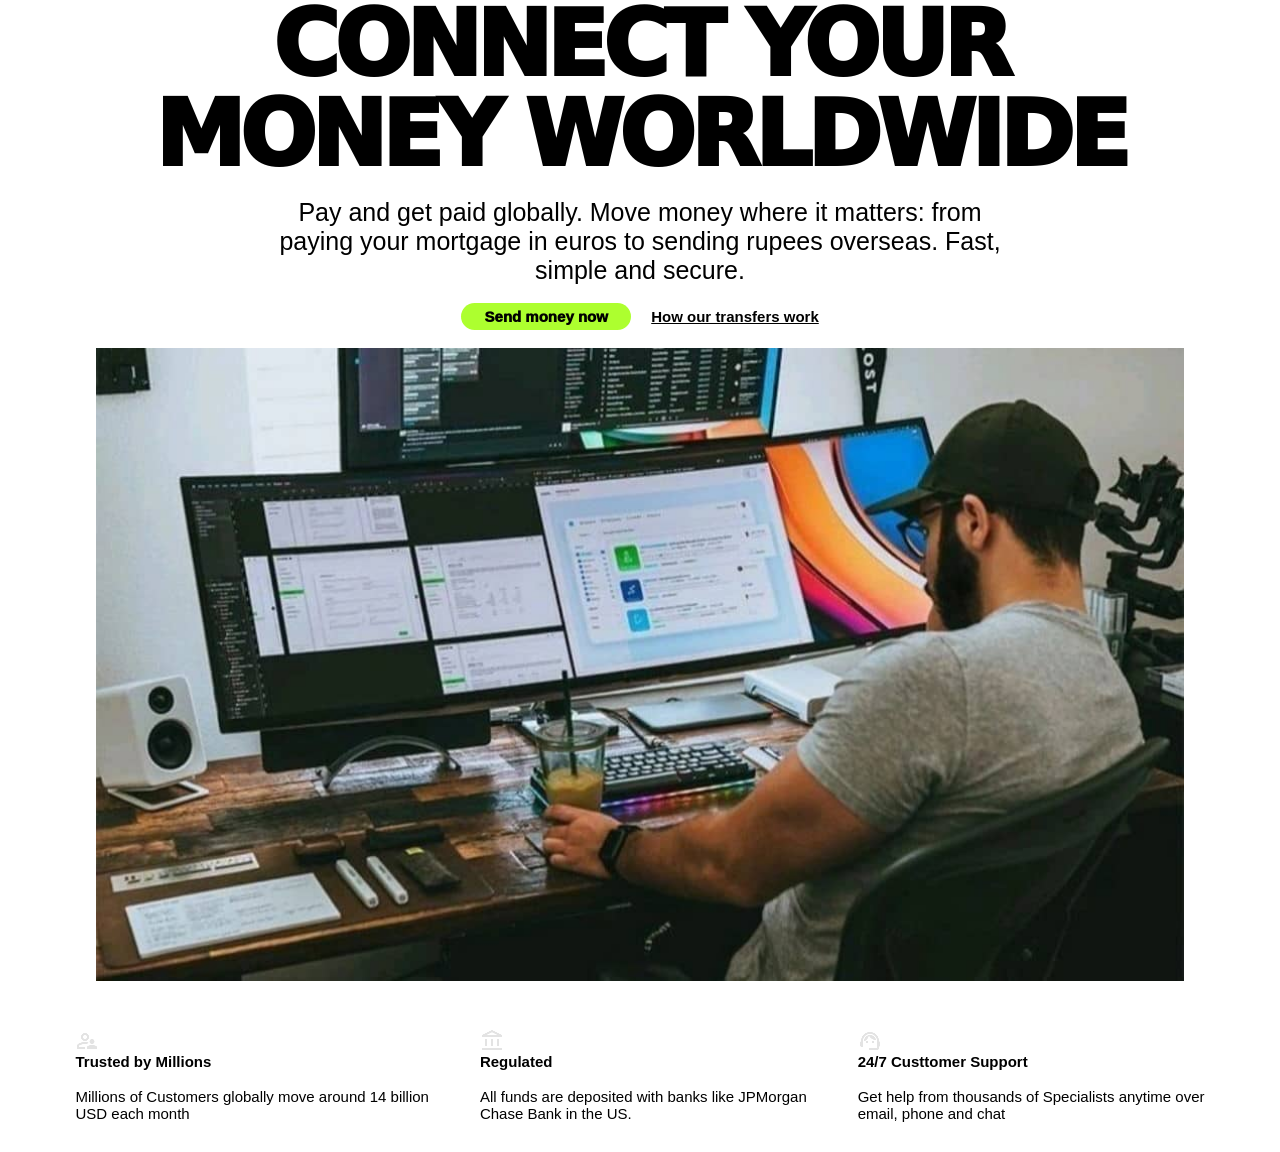
<file: class4ass.html>
<!DOCTYPE html>
<html lang="en">

<head>
    <meta charset="UTF-8">
    <meta name="viewport" content="width=device-width, initial-scale=1.0">
    <link rel="stylesheet" href="assignment.css">
    <title>Connect you Money Worldwide</title>
</head>

<body>
    <h1>CONNECT YOUR</h1>
    <h1>MONEY WORLDWIDE</h1> <br>
    <p>Pay and get paid globally. Move money where it matters: from</p>
    <p>paying your mortgage in euros to sending rupees overseas. Fast,</p>
    <p>simple and secure.</p> <br>

    <div class="container" text-align="center">
        <span class="word-one">Send money now</span>
        <span class="word-two">How our transfers work</span>
    </div> <br>

    <img src="vvvvvvvvvv.jpeg" alt="tech-guy" class="center""> <br>
<div class=" gen-cont">
    <div class="cont">
        <img src="icon1.png" alt="">
        <span class="word-three">Trusted by Millions </span> <br>
        <p> Millions of Customers globally move around 14 billion <br> USD each month </p>
    </div>
    <div class="cont">
        <img src="icon 2.png" alt="">
        <span class="word-four">Regulated</span> <br>
        <p>All funds are deposited with banks like JPMorgan <br> Chase Bank in the US.</p>
    </div>
    <div class="cont">
        <img src="icon 3.png" alt="">
        <span class="word-five">24/7 Custtomer Support</span> <br>
        <p>Get help from thousands of Specialists anytime over <br> email, phone and chat</p>
    </div>
    </div>


</body>

</html>
</file>
<file: assignment.css>
*{
    @import url('https://fonts.googleapis.com/css2?family=Space+Grotesk:wght@300..700&display=swap');
    @import url('https://fonts.googleapis.com/css2?family=Plus+Jakarta+Sans:ital,wght@0,200..800;1,200..800&family=Space+Grotesk:wght@300..700&display=swap');
    margin: 0;
    padding: 0;
    box-sizing: border-box;
}
h1{
    font-family: "Space Grotesk", system-ui;
    font-size: 90px;
    text-align: center;
    font-weight: bold;
    letter-spacing: -5px;
    line-height: 1;
    font-weight: 1000;
}
p{
    font-family: "Plus Jakarta Sans", sans-serif;
    font-size: 25px;
    text-align: center;
}
.container{
    display: flex;
    justify-content: center;
    align-items: center;
    gap: 20px;
}
.word-one{
    font-family: "Plus Jakarta Sans", sans-serif;
    font-size: 15px;
    background-color: greenyellow;
    color: black;
    width: 170px;
    padding: 5px;
    border-radius: 25px;
    text-align: center;
    font-weight: 1000;
}
 .word-two{
    font-family: "Plus Jakarta Sans", sans-serif;
    font-size: 15px;
    color: black;
    text-decoration: underline;
    font-weight: 800;
}
img{
    image-orientation: flip;
    border-image-width: auto;
}
.center{
  display: block;
  margin-left: auto;
  margin-right: auto;
  width: 85%;
}
.word-three{
    font-family: "Plus Jakarta Sans", sans-serif;
    font-size: 15px;
    color: black;
    text-decoration: underline;
    font-weight: 800;
}
.word-four{
    font-family: "Plus Jakarta Sans", sans-serif;
    font-size: 15px;
    color: black;
    text-decoration: underline;
    font-weight: 800;
}
.word-five{
    font-family: "Plus Jakarta Sans", sans-serif;
    font-size: 15px;
    color: black;
    text-decoration: underline;
    font-weight: 800;
}
.gen-cont{
    display: flex;
    justify-content: space-around;
    align-items: start;
    margin: 30px 50px;
}

.gen-cont p{
    font-family: "Plus Jakarta Sans", sans-serif;
    font-size: 15px;
    color: black;
    text-align: left;
    font-weight: 500;
}
.cont span{
    font-family: "Plus Jakarta Sans", sans-serif;
    font-size: 15px;
    color: black;
    text-align: left;
    font-weight: 800;
    text-decoration: none;
}

.cont{
    display: flex;
    justify-content: center;
    flex-direction: column;
    align-items: start;
}
</file>
